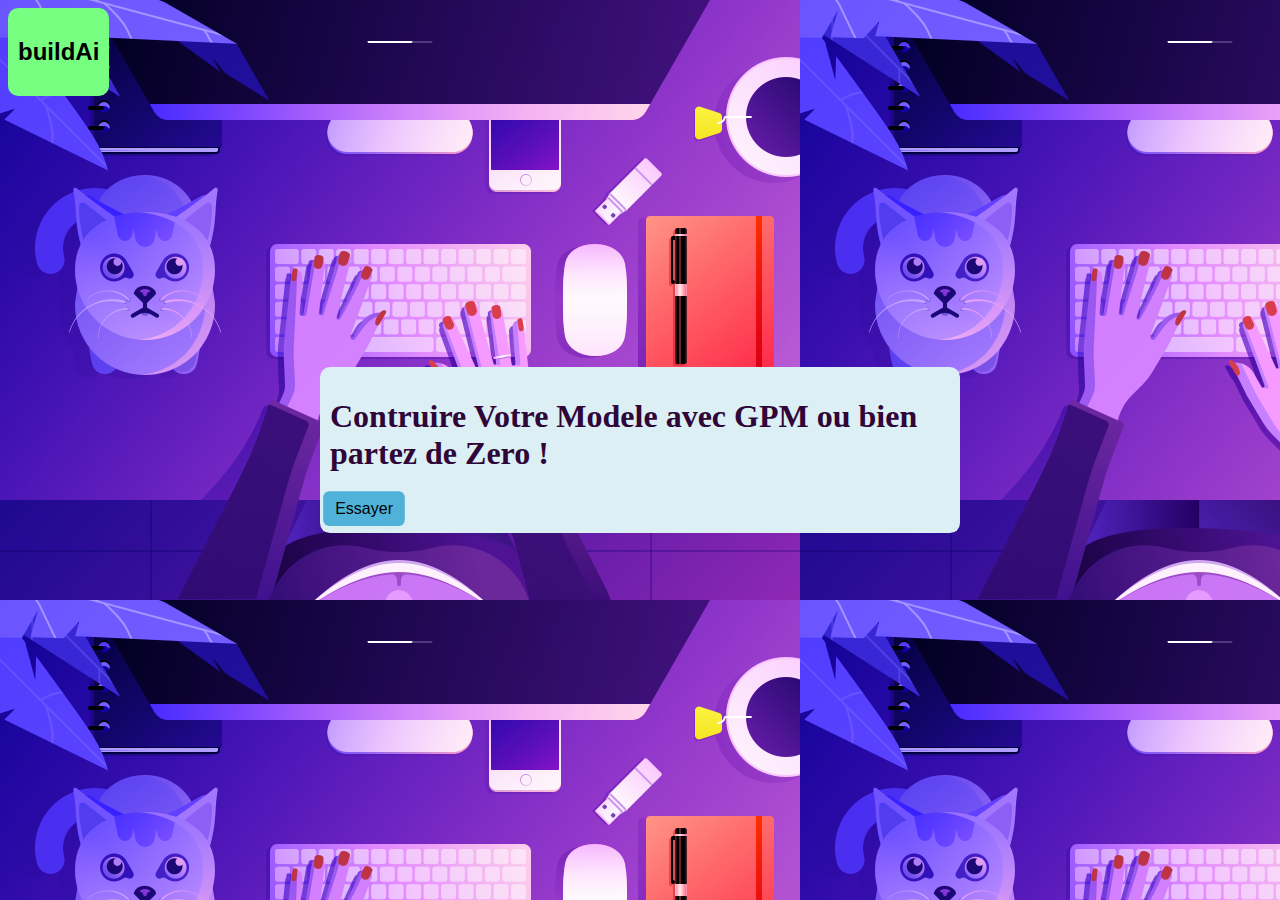
<file: templates/index.html>
<!DOCTYPE html>
<html>
    <head>
        <meta charset="UTF-8">
        <title>Build Model</title>
        <link rel="stylesheet" type="text/css" href="..\static\css\index.css">

    </head>
    <body>
        <div class="entete">
            <h2>buildAi</h2>
        </div>
        <div class = "center" style="position: absolute; top: 50%; left: 50%; transform: translate(-50%, -50%);">
            <h1>Contruire Votre Modele avec GPM ou bien partez de Zero !</h1>
            <button class="try"> Essayer</button>
        </div>

    </body>
    
</html>
</file>
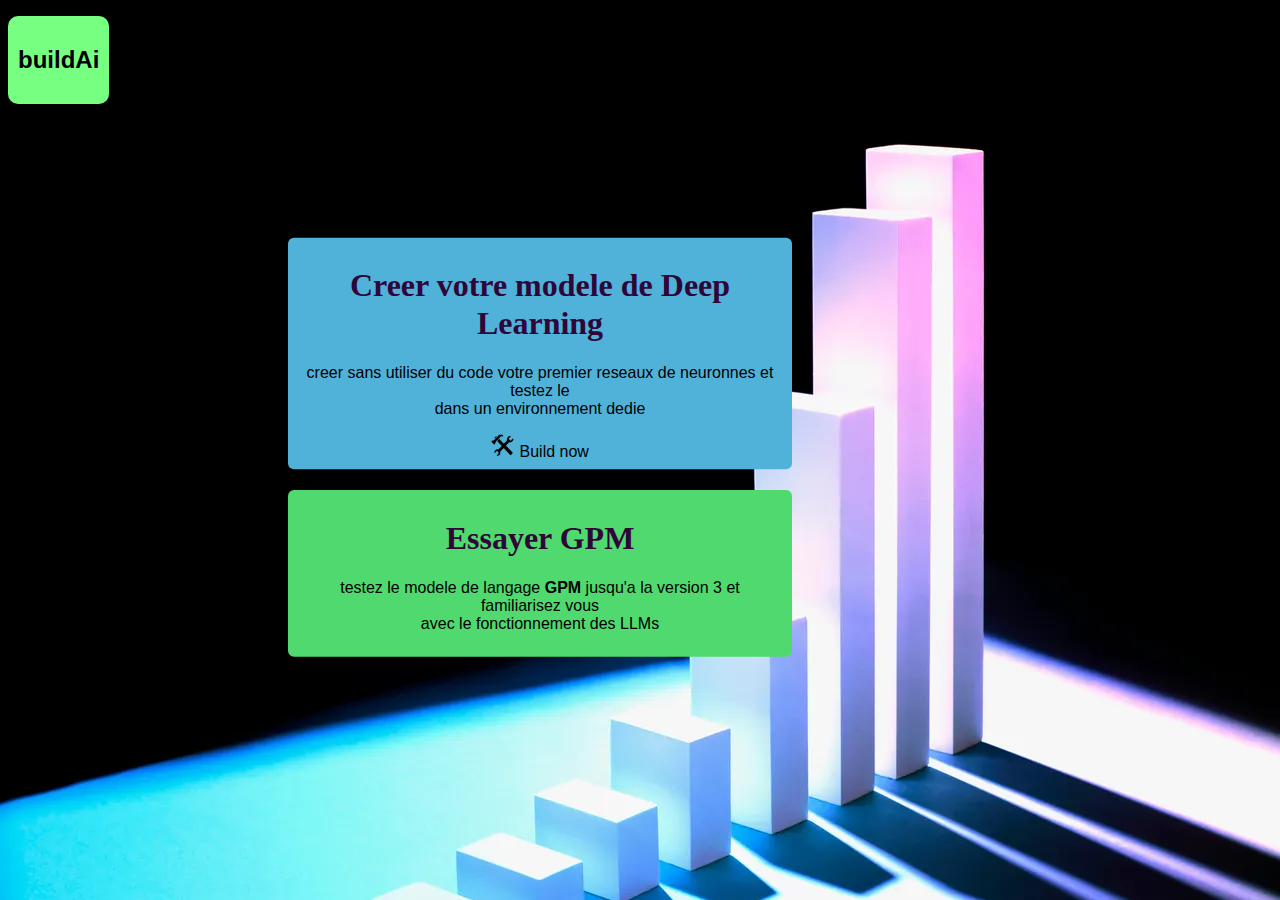
<file: templates/choice_model.html>
<!DOCTYPE html>
<html>
    <head>
        <meta charset="UTF-8">
        <title>Build Model</title>
        <link rel="stylesheet" type="text/css" href="..\static\css\choice.css">

    </head>
    <body>
        <div class="entete">
            <h2>buildAi</h2>
        </div>
        <p> bienvenu</p>
        <div class = "center" style="position: absolute; top: 50%; left: 50%; transform: translate(-50%, -50%);">
            <button class="buld">
                <h1>Creer votre modele de Deep Learning</h1>
                <p>
                    creer sans utiliser du code votre premier reseaux de neuronnes et testez le <br>dans un environnement dedie
                </p>
                <img src="..\static\image\bld.png" width="20", height="20">
                Build now
            </button><br><br><br>


            <button class="try"> 
                <h1>Essayer <strong>GPM</strong></h1>
                <p>
                    testez le modele de langage <strong style="font-family: 'Franklin Gothic Medium', 'Arial Narrow', Arial, sans-serif;">GPM</strong> jusqu'a la version 3 et familiarisez vous <br>
                    avec le fonctionnement des LLMs
                </p>
            </button>
        </div>

    </body>
    
</html>
</file>
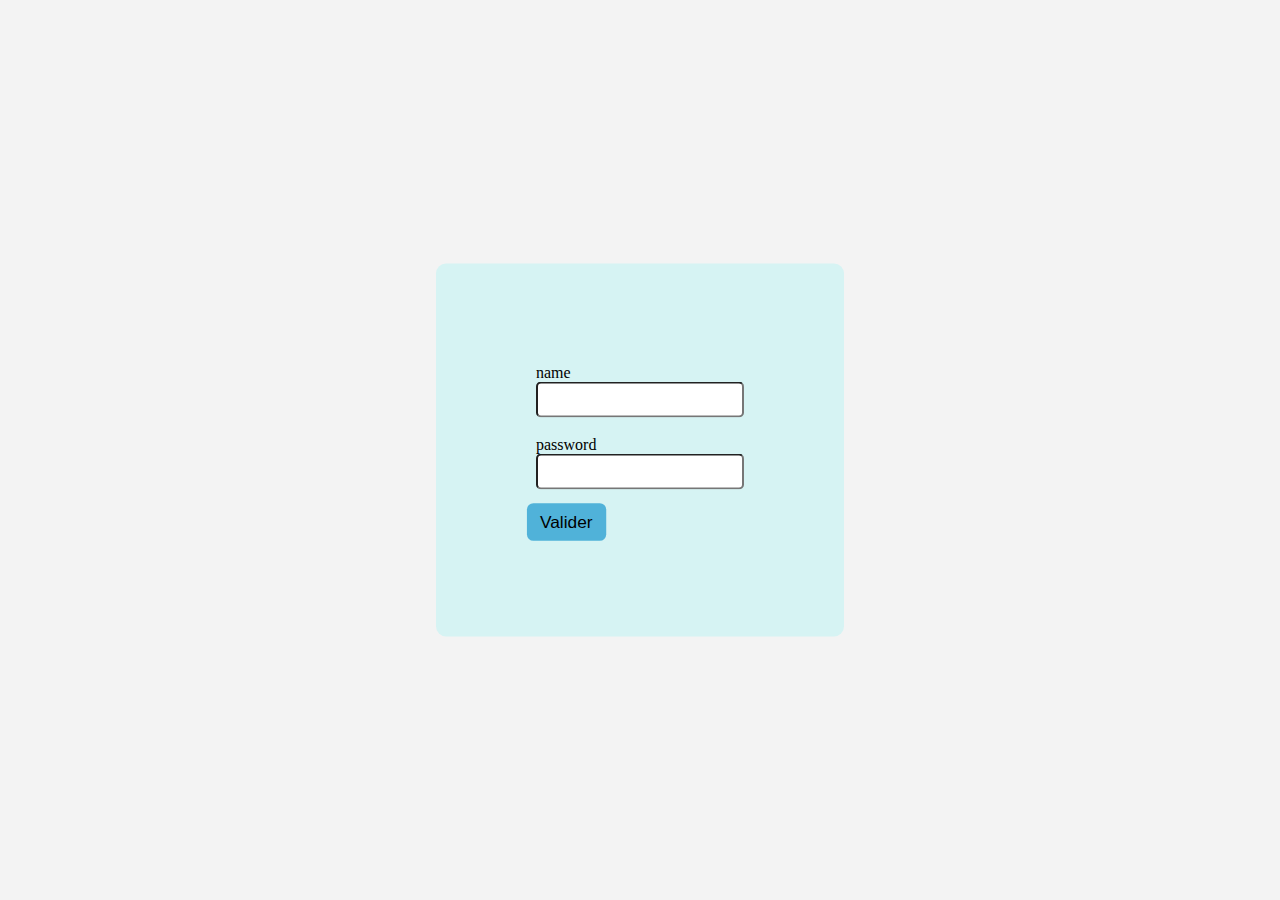
<file: templates/login.html>
<!DOCTYPE html>
<html>
    <title>
        <meta charset="UTF-8">
        <title>connexion</title>
        <link rel="stylesheet" type="text/css" href="..\static\css\style_login.css">

    </title>
    <body>
        <div class="log" style="position: absolute; top: 50%; left: 50%; transform: translate(-50%, -50%);">
            <label for="name">name </label><br>
            <input id="" type="text" size=""><br><br>
            <label for="pwd">password</label><br>
            <input id="" type="password"><br><br>
            <button>Valider</button>
            
        </div>
    </body>
</html>
</file>
